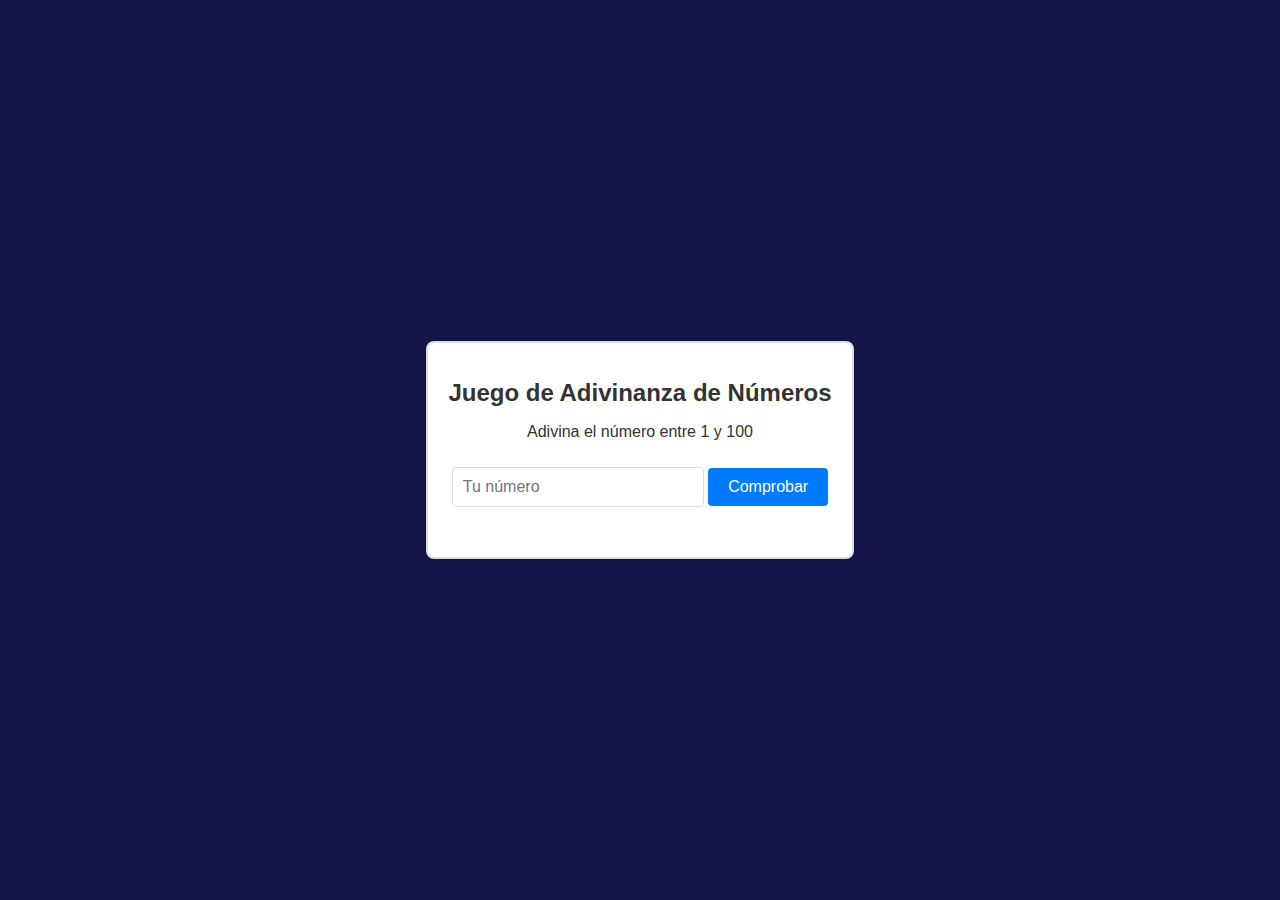
<file: Juegos/adivinanza.html>
<!DOCTYPE html>
<html lang="es">
<head>
    <meta charset="UTF-8">
    <meta name="viewport" content="width=device-width, initial-scale=1.0">
    <title>Juego de Adivinanza</title>
    <style>
        body {
            font-family: Arial, sans-serif;
            background-color: rgb(21, 21, 75);
            color: #333;
            margin: 0;
            padding: 0;
            display: flex;
            justify-content: center;
            align-items: center;
            height: 100vh;
        }
        #game-section {
            background: #fff;
            border: 2px solid #ddd;
            border-radius: 8px;
            padding: 20px;
            max-width: 400px;
            text-align: center;
            box-shadow: 0 4px 6px rgba(0, 0, 0, 0.1);
        }
        #game-section h1 {
            font-size: 24px;
            margin-bottom: 10px;
        }
        #game-section input {
            padding: 10px;
            font-size: 16px;
            width: 60%;
            margin: 10px 0;
            border: 1px solid #ddd;
            border-radius: 4px;
        }
        #game-section button {
            padding: 10px 20px;
            font-size: 16px;
            border: none;
            background-color: #007bff;
            color: white;
            border-radius: 4px;
            cursor: pointer;
        }
        #game-section button:hover {
            background-color: #0056b3;
        }
        #result {
            margin-top: 20px;
            font-size: 18px;
        }
    </style>
</head>
<body>
    <div id="game-section">
        <h1>Juego de Adivinanza de Números</h1>
        <p>Adivina el número entre 1 y 100</p>
        <input type="number" id="guess-input" placeholder="Tu número" />
        <button id="check-button">Comprobar</button>
        <button id="reset-button" style="display: none;">Reiniciar</button>
        <div id="result"></div>
    </div>

    <script src="./juegos.js"></script>
</body>
</html>
</file>
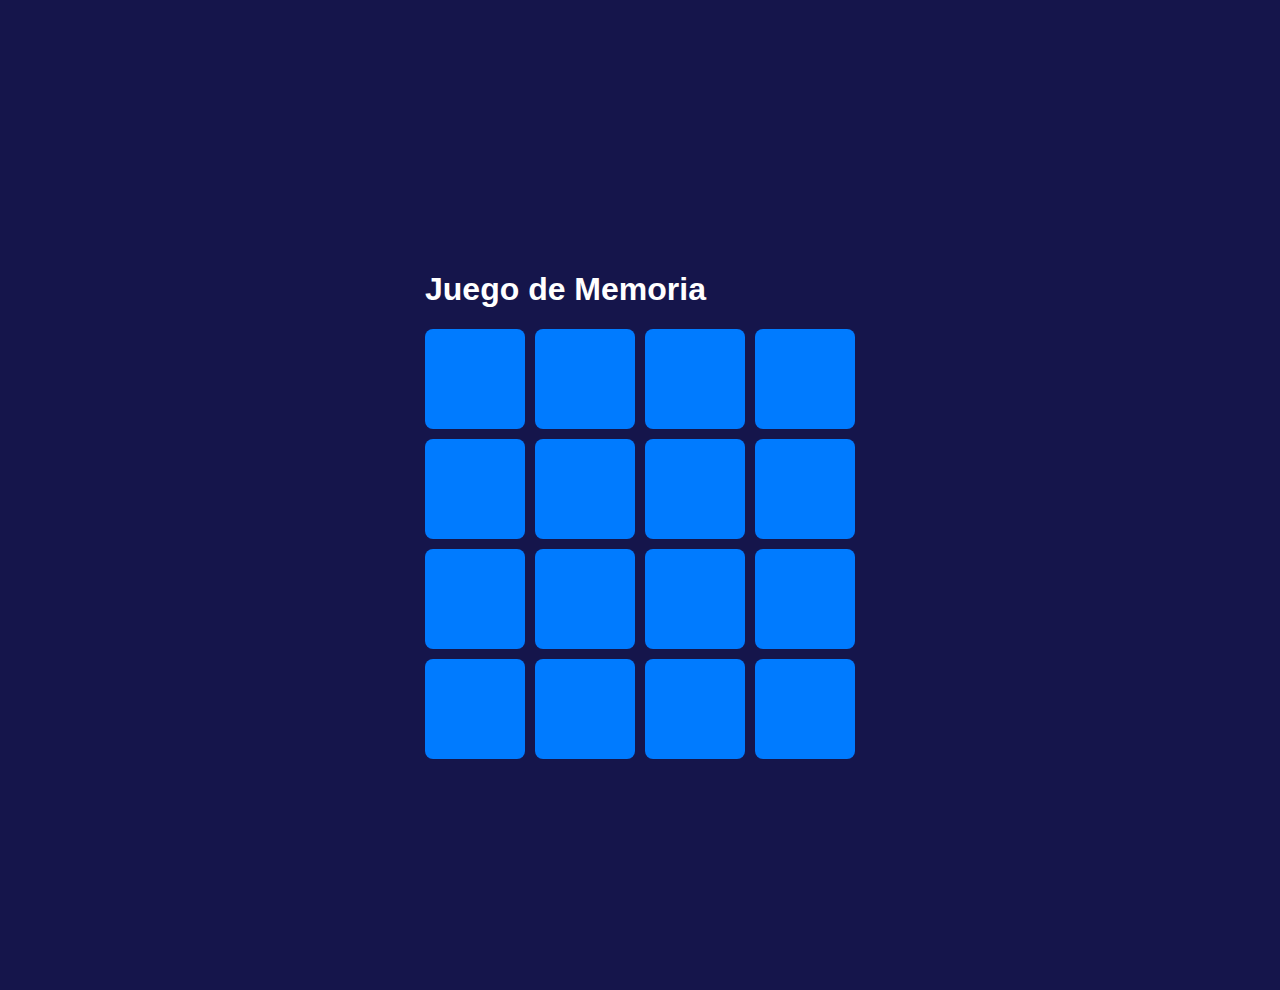
<file: Juegos/cartas.html>
<!DOCTYPE html>
<html lang="es">
<head>
    <meta charset="UTF-8">
    <meta name="viewport" content="width=device-width, initial-scale=1.0">
    <title>Juego de Memoria</title>
    <style>
        body {
            font-family: Arial, sans-serif;
            background-color: rgb(21, 21, 75);;
            color: #ffffff;
            margin: 0;
            padding: 0;
            display: flex;
            justify-content: center;
            align-items: center;
            height: 100vh;
            margin-top: 5%;
            margin-bottom: 2%;
        }
        #game-board {
            display: grid;
            grid-template-columns: repeat(4, 100px);
            gap: 10px;
            margin: auto;
        }
        .card {
            width: 100px;
            height: 100px;
            background-color: #007bff;
            color: white;
            display: flex;
            justify-content: center;
            align-items: center;
            font-size: 24px;
            border-radius: 8px;
            cursor: pointer;
        }
        .card.matched {
            background-color: #28a745;
            cursor: default;
        }
        .card.flipped {
            background-color: #fff;
            color: #333;
        }
        #status {
            margin-top: 20px;
            font-size: 18px;
        }
    </style>
</head>
<body>
    <div>
        <h1>Juego de Memoria</h1>
        <div id="game-board"></div>
        <div id="status"></div>
    </div>
    <script src="./juegos.js"></script>
</body>
</html>
</file>
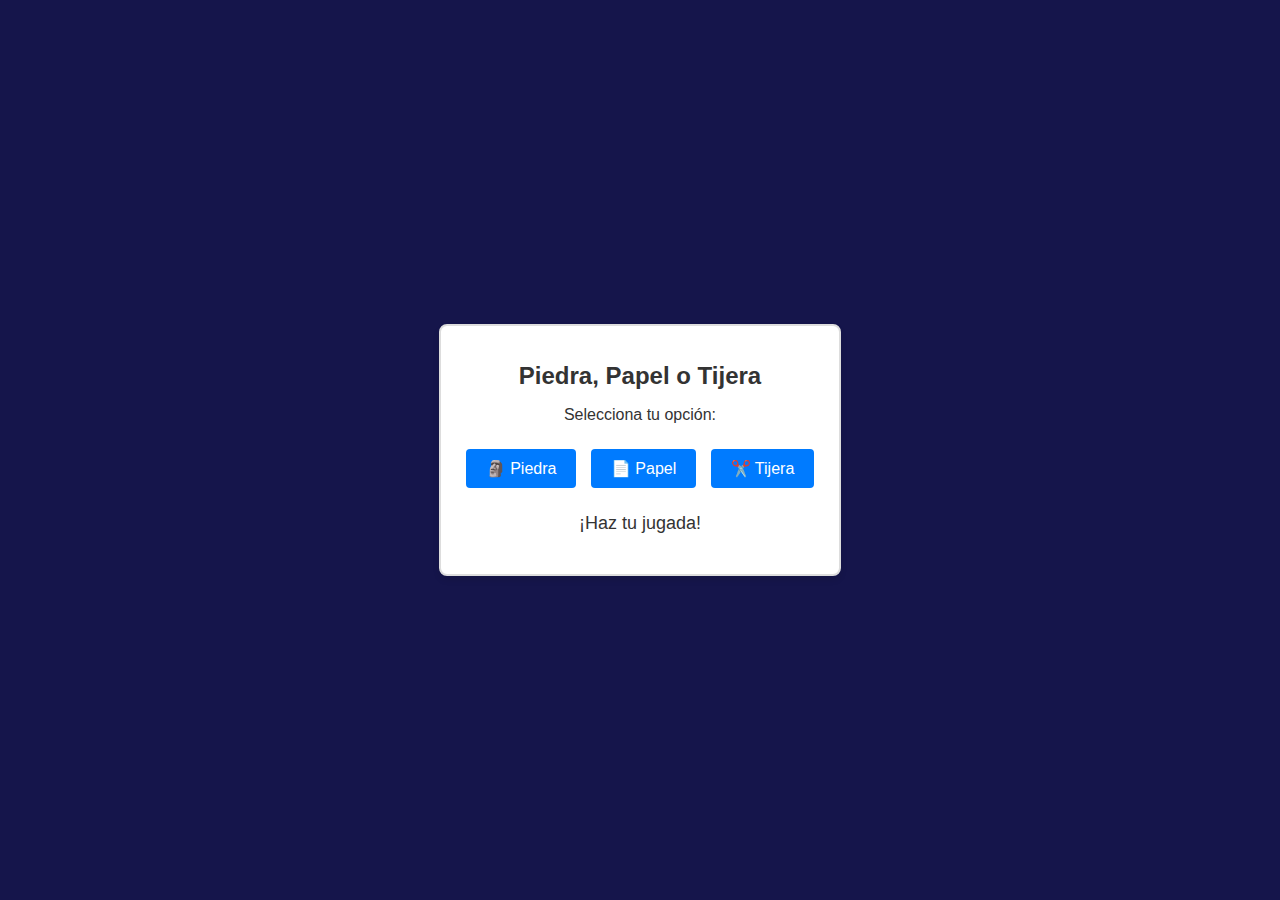
<file: Juegos/piedra_papel_tijer.html>
<!DOCTYPE html>
<html lang="es">
<head>
    <meta charset="UTF-8">
    <meta name="viewport" content="width=device-width, initial-scale=1.0">
    <title>Piedra, Papel o Tijera</title>
    <style>
        body {
            font-family: Arial, sans-serif;
            background-color: rgb(21, 21, 75);;
            color: #333;
            margin: 0;
            padding: 0;
            display: flex;
            flex-direction: column;
            justify-content: center;
            align-items: center;
            height: 100vh;
        }
        #game-container {
            text-align: center;
            background: #fff;
            border: 2px solid #ddd;
            border-radius: 8px;
            padding: 20px;
            max-width: 400px;
            box-shadow: 0 4px 6px rgba(0, 0, 0, 0.1);
        }
        #game-container h1 {
            font-size: 24px;
        }
        .choice-buttons {
            margin: 20px 0;
        }
        .choice-buttons button {
            padding: 10px 20px;
            font-size: 16px;
            border: none;
            background-color: #007bff;
            color: white;
            border-radius: 4px;
            margin: 5px;
            cursor: pointer;
        }
        .choice-buttons button:hover {
            background-color: #0056b3;
        }
        #result {
            font-size: 18px;
            margin: 20px 0;
        }
        #score {
            margin-top: 10px;
            font-size: 16px;
        }
    </style>
</head>
<body>
    <div id="game-container">
        <h1>Piedra, Papel o Tijera</h1>
        <p>Selecciona tu opción:</p>
        <div class="choice-buttons">
            <!--No habia un emoji de pierdra jajajaja-->
            <button id="rock">🗿 Piedra</button>
            <button id="paper">📄 Papel</button>
            <button id="scissors">✂️ Tijera</button>
        </div>
        <div id="result">¡Haz tu jugada!</div>
        <div id="score"></div>
    </div>

    <script src="./juegos.js"></script>
</body>
</html>
</file>
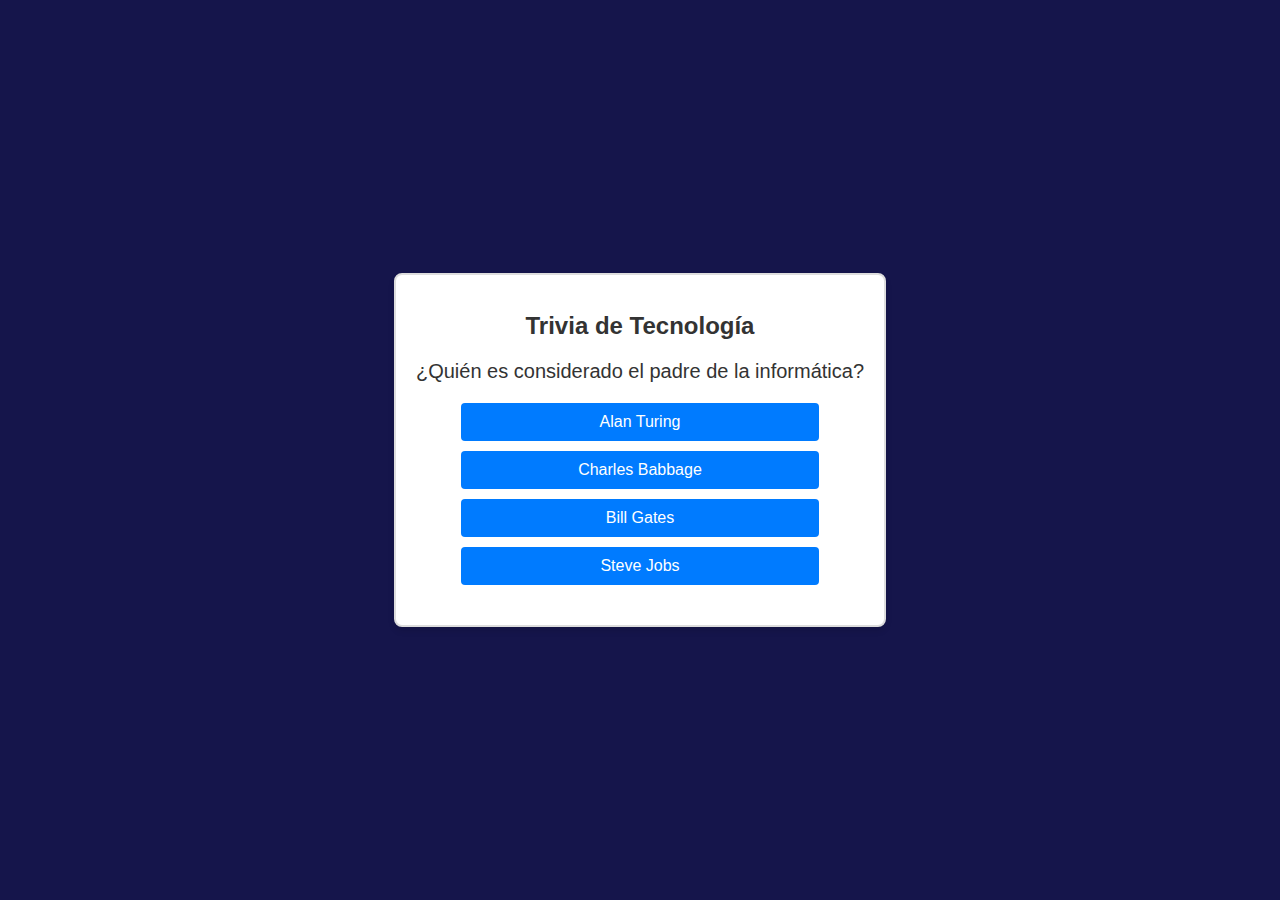
<file: Juegos/preguntas.html>
<!DOCTYPE html>
<html lang="es">
<head>
    <meta charset="UTF-8">
    <meta name="viewport" content="width=device-width, initial-scale=1.0">
    <title>Trivia de Tecnología</title>
    <style>
        body {
            font-family: Arial, sans-serif;
            background-color: rgb(21, 21, 75);
            color: #333;
            margin: 0;
            padding: 0;
            display: flex;
            justify-content: center;
            align-items: center;
            height: 100vh;
        }
        #trivia-section {
            background: #fff;
            border: 2px solid #ddd;
            border-radius: 8px;
            padding: 20px;
            max-width: 600px;
            text-align: center;
            box-shadow: 0 4px 6px rgba(0, 0, 0, 0.1);
        }
        #trivia-section h1 {
            font-size: 24px;
            margin-bottom: 10px;
        }
        #question {
            font-size: 20px;
            margin: 20px 0;
        }
        .answer-button {
            display: block;
            margin: 10px auto;
            padding: 10px 20px;
            font-size: 16px;
            border: none;
            background-color: #007bff;
            color: white;
            border-radius: 4px;
            cursor: pointer;
            width: 80%;
        }
        .answer-button:hover {
            background-color: #0056b3;
        }
        #result {
            margin-top: 20px;
            font-size: 18px;
        }
        #restart-button {
            display: none;
            padding: 10px 20px;
            font-size: 16px;
            border: none;
            background-color: #28a745;
            color: white;
            border-radius: 4px;
            cursor: pointer;
        }
        #restart-button:hover {
            background-color: #218838;
        }
    </style>
</head>
<body>
    <div id="trivia-section">
        <h1>Trivia de Tecnología</h1>
        <p id="question">Cargando pregunta...</p>
        <div id="answers"></div>
        <div id="result"></div>
        <button id="restart-button">Reiniciar Juego</button>
    </div>

    <script src="./juegos.js"></script>
</body>
</html>
</file>
